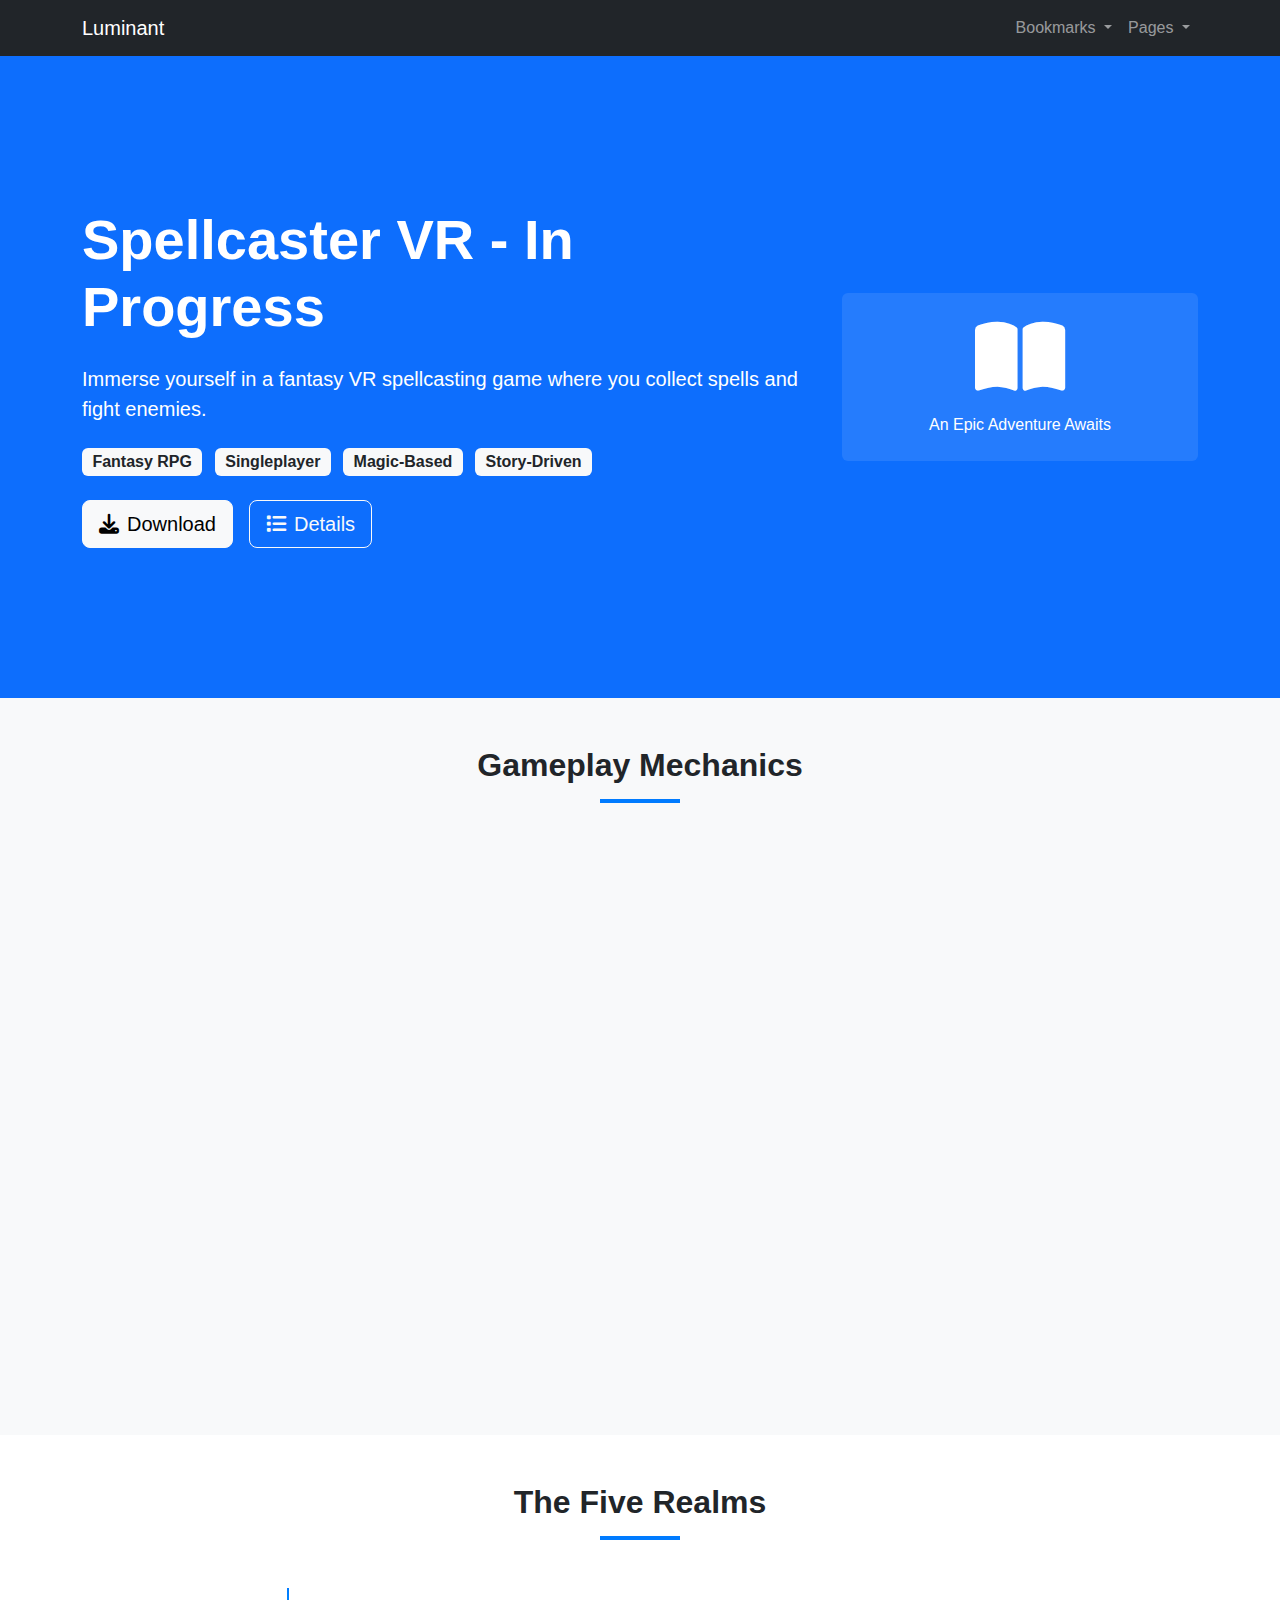
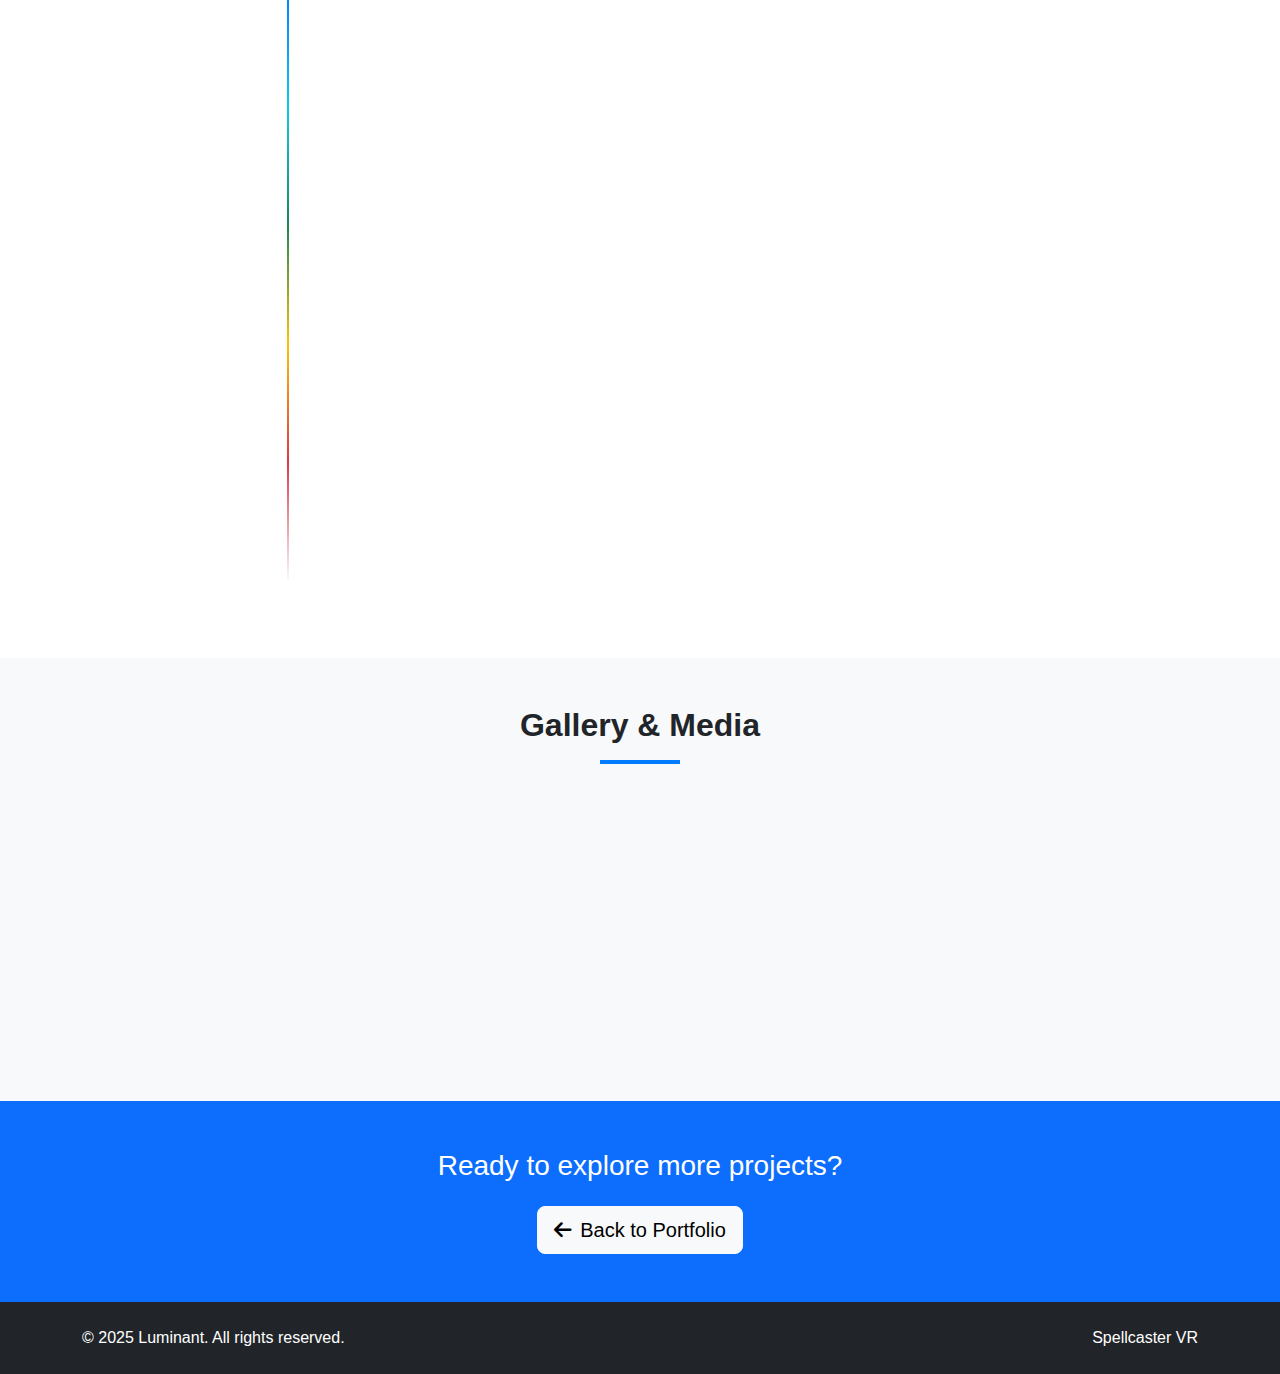
<file: project_pages/magic_project.html>
<!DOCTYPE html>
<html lang="en">
<head>
    <meta charset="UTF-8">
    <meta name="viewport" content="width=device-width, initial-scale=1.0">
    <title>Spellcaster VR - Game Project</title>
    <!-- Favicon -->
    <link rel="icon" type="image/png" href="../Indigo.png">
    <!-- Bootstrap CSS -->
    <link href="https://cdn.jsdelivr.net/npm/bootstrap@5.3.0/dist/css/bootstrap.min.css" rel="stylesheet">
    <!-- Font Awesome -->
    <link rel="stylesheet" href="https://cdnjs.cloudflare.com/ajax/libs/font-awesome/6.4.0/css/all.min.css">
    <!-- Custom CSS -->
    <link rel="stylesheet" href="../styles.css">
</head>
<body>
    <!-- Navigation -->
    <nav class="navbar navbar-expand-lg navbar-dark bg-dark fixed-top">
        <div class="container">
            <a class="navbar-brand" href="../index.html">Luminant</a>
            <button class="navbar-toggler" type="button" data-bs-toggle="collapse" data-bs-target="#navbarNav">
                <span class="navbar-toggler-icon"></span>
            </button>
            <div class="collapse navbar-collapse" id="navbarNav">
                <ul class="navbar-nav ms-auto">
                    <li class="nav-item dropdown">
                        <a class="nav-link dropdown-toggle" href="#" id="bookmarksDropdown" role="button" data-bs-toggle="dropdown" aria-expanded="false">
                            Bookmarks
                        </a>
                        <ul class="dropdown-menu" aria-labelledby="bookmarksDropdown">
                            <li><a class="dropdown-item" href="#overview">Overview</a></li>
                            <li><hr class="dropdown-divider"></li>
                            <li><a class="dropdown-item" href="#gameplay">Details</a></li>
                            <li><a class="dropdown-item" href="#media">Screenshots & Media</a></li>
                        </ul>
                    </li>
                    <li class="nav-item dropdown">
                        <a class="nav-link dropdown-toggle" href="#" id="pagesDropdown" role="button" data-bs-toggle="dropdown" aria-expanded="false">
                            Pages
                        </a>
                        <ul class="dropdown-menu" aria-labelledby="pagesDropdown">
                            <li><a class="dropdown-item" href="../index.html">Home Page</a></li>
                            <li><a class="dropdown-item" href="LEP_project.html">LEP Project</a></li>
                            <li><a class="dropdown-item active" href="magic_project.html">Magic Project</a></li>
                            <li><a class="dropdown-item" href="music_project.html">Music Projects</a></li>
                        </ul>
                    </li>
                </ul>
            </div>
        </div>
    </nav>

    <!-- Hero Section -->
    <section class="hero bg-primary text-white" id="overview">
        <div class="container">
            <div class="row align-items-center">
                <div class="col-lg-8">
                    <div class="hero-content">
                        <h1 class="display-4 fw-bold mb-4">Spellcaster VR - In Progress</h1>
                        <p class="lead mb-4">
                            Immerse yourself in a fantasy VR spellcasting game 
                            where you collect spells and fight enemies.
                        </p>
                        <div class="mb-4">
                            <span class="badge bg-light text-dark me-2 fs-6">Fantasy RPG</span>
                            <span class="badge bg-light text-dark me-2 fs-6">Singleplayer</span>
                            <span class="badge bg-light text-dark me-2 fs-6">Magic-Based</span>
                            <span class="badge bg-light text-dark fs-6">Story-Driven</span>
                        </div>
                        <div class="d-flex gap-3">
                            <a href="#" class="btn btn-light btn-lg">
                                <i class="fas fa-download me-2"></i>Download
                            </a>
                            <button class="btn btn-outline-light btn-lg" onclick="scrollToSection('gameplay')">
                                <i class="fas fa-list me-2"></i>Details
                            </button>
                        </div>
                    </div>
                </div>
                <div class="col-lg-4 text-center">
                    <div class="bg-white bg-opacity-10 rounded p-4">
                        <i class="fas fa-book-open fa-5x mb-3"></i>
                        <p class="mb-0">An Epic Adventure Awaits</p>
                    </div>
                </div>
            </div>
        </div>
    </section>

    <!-- Gameplay Section -->
    <section id="gameplay" class="py-5 bg-light">
        <div class="container">
            <h2 class="text-center mb-5">Gameplay Mechanics</h2>
            <div class="row g-4">
                <!-- Combat System -->
                <div class="col-lg-6">
                    <div class="feature-card card h-100 border-0 shadow-sm">
                        <div class="card-body">
                            <div class="d-flex align-items-center mb-3">
                                <i class="fas fa-crossed-swords fa-2x text-primary me-3"></i>
                                <h4 class="mb-0">Dynamic Combat</h4>
                            </div>
                            <p class="mb-3">Engaging real-time combat with:</p>
                            <ul class="list-unstyled">
                                <li><i class="fas fa-check text-success me-2"></i>Real-time spell casting</li>
                                <li><i class="fas fa-check text-success me-2"></i>Tactical positioning</li>
                                <li><i class="fas fa-check text-success me-2"></i>Enemy AI systems</li>
                                <li><i class="fas fa-check text-success me-2"></i>Boss encounters</li>
                                <li><i class="fas fa-check text-success me-2"></i>Combo mechanics</li>
                            </ul>
                        </div>
                    </div>
                </div>

                <!-- Character Development -->
                <div class="col-lg-6">
                    <div class="feature-card card h-100 border-0 shadow-sm">
                        <div class="card-body">
                            <div class="d-flex align-items-center mb-3">
                                <i class="fas fa-user-graduate fa-2x text-primary me-3"></i>
                                <h4 class="mb-0">Character Growth</h4>
                            </div>
                            <p class="mb-3">Deep progression system:</p>
                            <ul class="list-unstyled">
                                <li><i class="fas fa-check text-success me-2"></i>Skill trees and specialization</li>
                                <li><i class="fas fa-check text-success me-2"></i>Spell acquisition and mastery</li>
                                <li><i class="fas fa-check text-success me-2"></i>Stat customization</li>
                                <li><i class="fas fa-check text-success me-2"></i>Equipment crafting</li>
                                <li><i class="fas fa-check text-success me-2"></i>Legacy abilities</li>
                            </ul>
                        </div>
                    </div>
                </div>

                <!-- Exploration -->
                <div class="col-lg-6">
                    <div class="feature-card card h-100 border-0 shadow-sm">
                        <div class="card-body">
                            <div class="d-flex align-items-center mb-3">
                                <i class="fas fa-map-location-dot fa-2x text-primary me-3"></i>
                                <h4 class="mb-0">World Exploration</h4>
                            </div>
                            <p class="mb-3">Vast lands to discover:</p>
                            <ul class="list-unstyled">
                                <li><i class="fas fa-check text-success me-2"></i>Open world environments</li>
                                <li><i class="fas fa-check text-success me-2"></i>Hidden dungeons and secrets</li>
                                <li><i class="fas fa-check text-success me-2"></i>Environmental puzzles</li>
                                <li><i class="fas fa-check text-success me-2"></i>Fast travel system</li>
                                <li><i class="fas fa-check text-success me-2"></i>Dynamic events</li>
                            </ul>
                        </div>
                    </div>
                </div>

                <!-- Story & Quests -->
                <div class="col-lg-6">
                    <div class="feature-card card h-100 border-0 shadow-sm">
                        <div class="card-body">
                            <div class="d-flex align-items-center mb-3">
                                <i class="fas fa-scroll fa-2x text-primary me-3"></i>
                                <h4 class="mb-0">Rich Narrative</h4>
                            </div>
                            <p class="mb-3">Compelling story content:</p>
                            <ul class="list-unstyled">
                                <li><i class="fas fa-check text-success me-2"></i>Main storyline with twists</li>
                                <li><i class="fas fa-check text-success me-2"></i>Side quests and lore</li>
                                <li><i class="fas fa-check text-success me-2"></i>Character relationships</li>
                                <li><i class="fas fa-check text-success me-2"></i>Dialogue choices matter</li>
                                <li><i class="fas fa-check text-success me-2"></i>Multiple endings</li>
                            </ul>
                        </div>
                    </div>
                </div>
            </div>
        </div>
    </section>

    <!-- Game World Section -->
    <section id="world" class="py-5">
        <div class="container">
            <h2 class="text-center mb-5">The Five Realms</h2>
            <div class="row">
                <div class="col-lg-8 mx-auto">
                    <div class="timeline">
                        <div class="timeline-item">
                            <div class="timeline-marker bg-danger"></div>
                            <div class="timeline-content">
                                <h5 class="mb-2">The Scorched Wastelands</h5>
                                <p class="text-muted mb-0">A harsh desert filled with fire elemental creatures and ancient ruins holding secrets of forgotten civilizations.</p>
                            </div>
                        </div>
                        <div class="timeline-item">
                            <div class="timeline-marker bg-info"></div>
                            <div class="timeline-content">
                                <h5 class="mb-2">Frozen Peaks</h5>
                                <p class="text-muted mb-0">Treacherous snow-capped mountains where ice magic flows freely and ancient ice dragons slumber beneath the glaciers.</p>
                            </div>
                        </div>
                        <div class="timeline-item">
                            <div class="timeline-marker bg-success"></div>
                            <div class="timeline-content">
                                <h5 class="mb-2">The Emerald Forest</h5>
                                <p class="text-muted mb-0">A mystical woodland teeming with life, magical creatures, and nature magic at its most potent.</p>
                            </div>
                        </div>
                        <div class="timeline-item">
                            <div class="timeline-marker bg-warning"></div>
                            <div class="timeline-content">
                                <h5 class="mb-2">Stormy Highlands</h5>
                                <p class="text-muted mb-0">Perpetually electric skies where lightning crackles and storm mages conduct ancient rituals.</p>
                            </div>
                        </div>
                        <div class="timeline-item">
                            <div class="timeline-marker bg-dark"></div>
                            <div class="timeline-content">
                                <h5 class="mb-2">The Abyss</h5>
                                <p class="text-muted mb-0">A dark and ominous realm where forbidden magic dwells and shadow creatures roam the eternal night.</p>
                            </div>
                        </div>
                    </div>
                </div>
            </div>
        </div>
    </section>

    <!-- Screenshots & Media Section -->
    <section id="media" class="py-5 bg-light">
        <div class="container">
            <h2 class="text-center mb-5">Gallery & Media</h2>
            <div class="row g-4">
                <div class="col-lg-6">
                    <div class="card h-100 border-0 shadow-sm">
                        <div class="card-header bg-primary text-white">
                            <h5 class="mb-0"><i class="fas fa-images me-2"></i>Screenshots</h5>
                        </div>
                        <div class="card-body">
                            <p class="mb-3">Experience stunning visuals from the game:</p>
                            <ul class="list-unstyled mb-0">
                                <li class="mb-2">High-fidelity graphics and lighting</li>
                                <li class="mb-2">Dynamic weather and environmental effects</li>
                                <li class="mb-2">Epic spell effects and particle systems</li>
                                <li class="mb-2">Detailed character and creature designs</li>
                            </ul>
                        </div>
                    </div>
                </div>
                <div class="col-lg-6">
                    <div class="card h-100 border-0 shadow-sm">
                        <div class="card-header bg-info text-white">
                            <h5 class="mb-0"><i class="fas fa-film me-2"></i>Gameplay Videos</h5>
                        </div>
                        <div class="card-body">
                            <p class="mb-3">Watch in-game footage and trailers:</p>
                            <ul class="list-unstyled mb-0">
                                <li class="mb-2">Official launch trailer</li>
                                <li class="mb-2">Gameplay walkthrough</li>
                                <li class="mb-2">Combat showcase</li>
                                <li class="mb-2">Developer diary series</li>
                            </ul>
                        </div>
                    </div>
                </div>
            </div>
        </div>
    </section>

    <!-- Back to Portfolio Section -->
    <section class="py-5 bg-primary text-white text-center">
        <div class="container">
            <h3 class="mb-4">Ready to explore more projects?</h3>
            <a href="../index.html" class="btn btn-light btn-lg">
                <i class="fas fa-arrow-left me-2"></i>Back to Portfolio
            </a>
        </div>
    </section>

    <!-- Footer -->
    <footer class="bg-dark text-white py-4">
        <div class="container">
            <div class="row">
                <div class="col-md-6">
                    <p class="mb-0">&copy; 2025 Luminant. All rights reserved.</p>
                </div>
                <div class="col-md-6 text-md-end">
                    <p class="mb-0">Spellcaster VR</p>
                </div>
            </div>
        </div>
    </footer>

    <!-- Bootstrap JS -->
    <script src="https://cdn.jsdelivr.net/npm/bootstrap@5.3.0/dist/js/bootstrap.bundle.min.js"></script>
    <!-- Custom JS -->
    <script src="magic_project.js"></script>
</body>
</html>
</file>
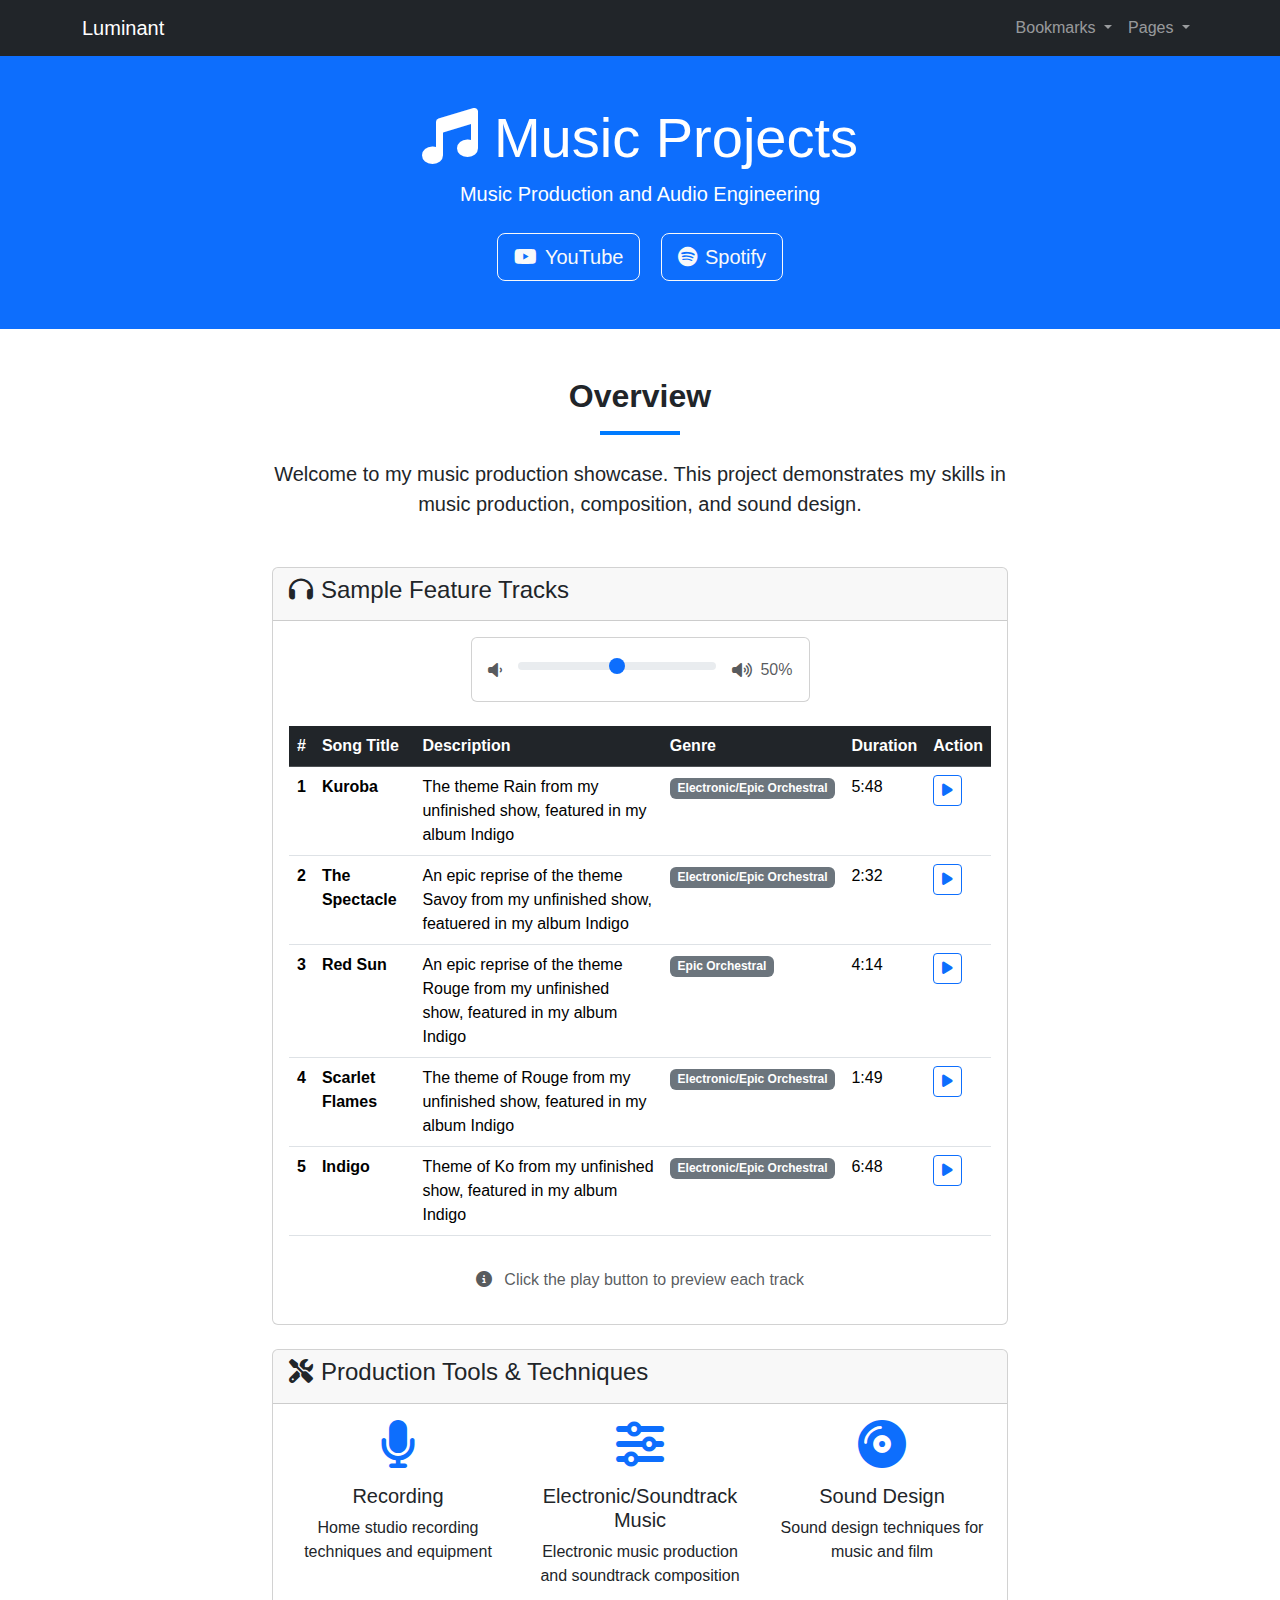
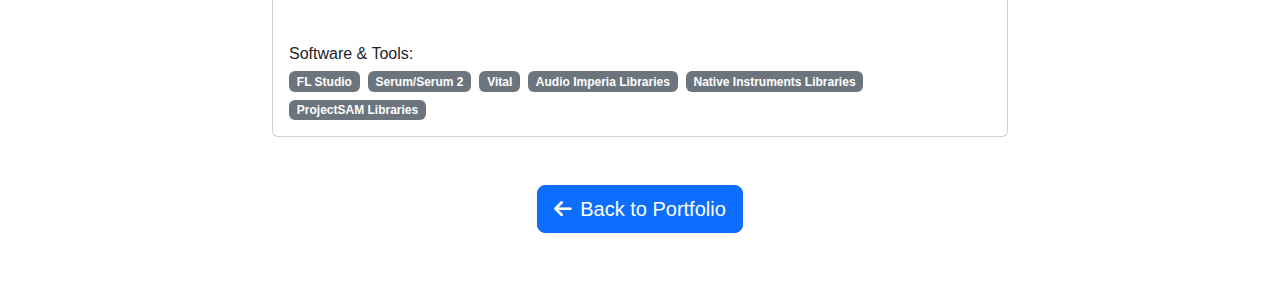
<file: project_pages/music_project.html>
<!DOCTYPE html>
<html lang="en">
<head>
    <meta charset="UTF-8">
    <meta name="viewport" content="width=device-width, initial-scale=1.0">
    <title>Music Projects - Boon Burns</title>
    <!-- Favicon -->
    <link rel="icon" type="image/png" href="../Indigo.png">
    <!-- Bootstrap CSS -->
    <link href="https://cdn.jsdelivr.net/npm/bootstrap@5.3.0/dist/css/bootstrap.min.css" rel="stylesheet">
    <!-- Font Awesome -->
    <link rel="stylesheet" href="https://cdnjs.cloudflare.com/ajax/libs/font-awesome/6.4.0/css/all.min.css">
    <!-- Custom CSS -->
    <link rel="stylesheet" href="../styles.css">
</head>
<body>
    <!-- Navigation -->
    <nav class="navbar navbar-expand-lg navbar-dark bg-dark fixed-top">
        <div class="container">
            <a class="navbar-brand" href="../index.html">Luminant</a>
            <button class="navbar-toggler" type="button" data-bs-toggle="collapse" data-bs-target="#navbarNav">
                <span class="navbar-toggler-icon"></span>
            </button>
            <div class="collapse navbar-collapse" id="navbarNav">
                <ul class="navbar-nav ms-auto">
                    <li class="nav-item dropdown">
                        <a class="nav-link dropdown-toggle" href="#" id="bookmarksDropdown" role="button" data-bs-toggle="dropdown" aria-expanded="false">
                            Bookmarks
                        </a>
                        <ul class="dropdown-menu" aria-labelledby="bookmarksDropdown">
                            <li><a class="dropdown-item" href="#overview">Overview</a></li>
                            <li><a class="dropdown-item" href="#featured-tracks">Featured Tracks</a></li>
                            <li><a class="dropdown-item" href="#production-tools">Production Tools</a></li>
                        </ul>
                    </li>
                    <li class="nav-item dropdown">
                        <a class="nav-link dropdown-toggle" href="#" id="pagesDropdown" role="button" data-bs-toggle="dropdown" aria-expanded="false">
                            Pages
                        </a>
                        <ul class="dropdown-menu" aria-labelledby="pagesDropdown">
                            <li><a class="dropdown-item" href="../index.html">Home Page</a></li>
                            <li><a class="dropdown-item" href="LEP_project.html">LEP Project</a></li>
                            <li><a class="dropdown-item" href="magic_project.html">Magic Project</a></li>
                            <li><a class="dropdown-item active" href="music_project.html">Music Projects</a></li>
                        </ul>
                    </li>
                </ul>
            </div>
        </div>
    </nav>

    <!-- Hero Section -->
    <header class="hero bg-primary text-white py-5">
        <div class="container text-center">
            <div class="hero-content">
                <h1 class="display-4"><i class="fas fa-music me-3"></i>Music Projects</h1>
                <p class="lead">Music Production and Audio Engineering</p>
                <div class="mt-4">
                    <a href="https://www.youtube.com/@iamluminant" class="btn btn-outline-light btn-lg me-3" id="youtube-btn">
                        <i class="fab fa-youtube me-2"></i>YouTube
                    </a>
                    <a href="https://open.spotify.com/artist/2m5ltvhaqC6xT1imqgjpMG" class="btn btn-outline-light btn-lg" id="spotify-btn">
                        <i class="fab fa-spotify me-2"></i>Spotify
                    </a>
                </div>
            </div>
        </div>
    </header>

    <!-- Project Content -->
    <section id="overview" class="py-5">
        <div class="container">
            <div class="row">
                <div class="col-lg-8 mx-auto">
                    <h2 class="text-center mb-4">Overview</h2>
                    <p class="lead text-center">
                        Welcome to my music production showcase. 
                        This project demonstrates my skills in 
                        music production, composition, and sound design.</p>
                    
                    <!-- Music Player Section -->
                    <div class="card mt-5" id="featured-tracks">
                        <div class="card-header">
                            <h4><i class="fas fa-headphones me-2"></i>Sample Feature Tracks</h4>
                        </div>
                        <div class="card-body" id="music-player">
                            <p class="text-muted">Music player will be loaded here...</p>
                        </div>
                    </div>

                    <!-- Production Tools Section -->
                    <div class="card mt-4" id="production-tools">
                        <div class="card-header">
                            <h4><i class="fas fa-tools me-2"></i>Production Tools & Techniques</h4>
                        </div>
                        <div class="card-body" id="tools-section">
                            <p class="text-muted">Tools and techniques information will be loaded here...</p>
                        </div>
                    </div>

                    <!-- Back to Portfolio -->
                    <div class="text-center mt-5">
                        <a href="../index.html" class="btn btn-primary btn-lg">
                            <i class="fas fa-arrow-left me-2"></i>Back to Portfolio
                        </a>
                    </div>
                </div>
            </div>
        </div>
    </section>

    <!-- Bootstrap JS -->
    <script src="https://cdn.jsdelivr.net/npm/bootstrap@5.3.0/dist/js/bootstrap.bundle.min.js"></script>
    <!-- Custom JS -->
    <script src="music_project.js"></script>
</body>
</html>
</file>
<file: styles.css>
/* General Styles */
body {
    font-family: 'Segoe UI', Tahoma, Geneva, Verdana, sans-serif;
    padding-top: 56px;
}

section {
    padding: 80px 0;
}

h2 {
    font-weight: 700;
    margin-bottom: 30px;
    position: relative;
}

h2::after {
    content: '';
    display: block;
    width: 80px;
    height: 4px;
    background: #007bff;
    margin: 15px auto;
}

/* Hero Section */
.hero {
    padding: 150px 0;
}

.hero-content {
    animation: fadeIn 1.5s ease-in-out;
}

@keyframes fadeIn {
    from { opacity: 0; transform: translateY(20px); }
    to { opacity: 1; transform: translateY(0); }
}

/* Image */
img {
    max-width: 50%;
}

/* About Section */
#about {
    background-color: #fff;
}

/* Skills Section */
.skill-item h5 {
    margin-bottom: 10px;
}

/* Contact Section */
#contactForm {
    background: #fff;
    padding: 30px;
    border-radius: 8px;
    box-shadow: 0 0 20px rgba(0, 0, 0, 0.1);
}

/* Footer */
.social-links a {
    transition: all 0.3s ease;
}

.social-links a:hover {
    transform: translateY(-5px);
    color: #007bff !important;
}

/* Smooth scrolling */
html {
    scroll-behavior: smooth;
}

/* Navbar Styles */
.navbar {
    transition: all 0.3s ease;
}

.navbar.navbar-scrolled {
    background-color: #343a40 !important;
    box-shadow: 0 2px 10px rgba(0, 0, 0, 0.1);
}

/* Ensure navbar stays dark when collapsed */
@media (max-width: 991.98px) {
    .navbar-collapse {
        background-color: #343a40;
        padding: 15px;
        border-radius: 5px;
        margin-top: 10px;
    }
}

/* Media Queries */
@media (max-width: 768px) {
    body {
        padding-top: 56px;
    }
    
    section {
        padding: 60px 0;
    }
    
    .hero {
        padding: 100px 0;
    }
    
    h2::after {
        width: 60px;
    }
    
    .navbar-brand {
        font-size: 1.2rem;
    }
    
    .hero-content h1 {
        font-size: 2.5rem;
    }
    
    .hero-content p {
        font-size: 1.1rem;
    }
}

@media (max-width: 576px) {
    .hero {
        padding: 80px 0;
    }
    
    .hero-content h1 {
        font-size: 2rem;
    }
    
    .btn-lg {
        padding: 0.5rem 1rem;
        font-size: 1rem;
    }
}
</file>
